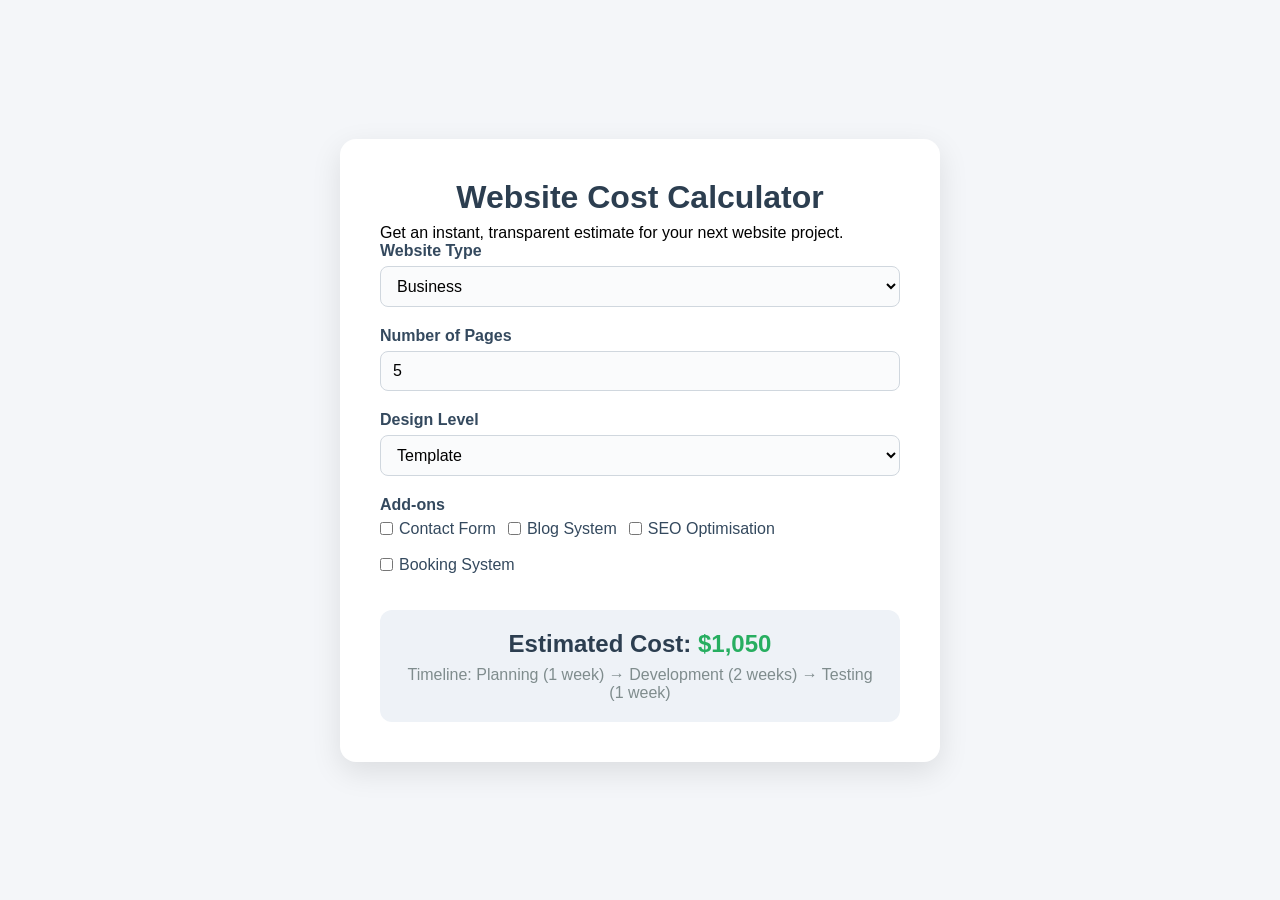
<file: index.html>
<!DOCTYPE html>
<html lang="en">
<head>

    <meta name="google-site-verification" content="mMFEsFQXJNGV8oG6HHheCiTk0SzY0BUaDwVrU3eU-F0" />
    <meta charset="UTF-8">
    <meta name="viewport" content="width=device-width, initial-scale=1.0">
    <title>Website Cost Calculator</title>
    <link rel="stylesheet" href="style.css">
</head>
<body>
    <div class="container">
        <h1>Website Cost Calculator</h1>
        <p>Get an instant, transparent estimate for your next website project.</p>

        <form id="calculatorForm">
            <div class="form-group">
                <label for="websiteType">Website Type</label>
                <select id="websiteType">
                    <option value="business">Business</option>
                    <option value="ecommerce">eCommerce</option>
                    <option value="portfolio">Portfolio</option>
                    <option value="blog">Blog</option>
                </select>
            </div>

            <div class="form-group">
                <label for="pages">Number of Pages</label>
                <input type="number" id="pages" value="5" min="1" max="50">
            </div>

            <div class="form-group">
                <label for="designLevel">Design Level</label>
                <select id="designLevel">
                    <option value="template">Template</option>
                    <option value="premium">Premium Template</option>
                    <option value="custom">Fully Custom</option>
                </select>
            </div>

            <div class="form-group">
                <label>Add‑ons</label>
                <div class="addons">
                    <label><input type="checkbox" value="contact"> Contact Form</label>
                    <label><input type="checkbox" value="blog"> Blog System</label>
                    <label><input type="checkbox" value="seo"> SEO Optimisation</label>
                    <label><input type="checkbox" value="booking"> Booking System</label>
                </div>
            </div>

            <div class="result">
                <h2>Estimated Cost: <span id="totalCost">$0</span></h2>
                <p>Timeline: <span id="timeline">Planning → Development → Testing</span></p>
            </div>
        </form>
    </div>
    <script src="script.js"></script>
</body>
</html>
</file>
<file: style.css>
* {
    box-sizing: border-box;
    margin: 0;
    padding: 0;
}

body {
    background: #f4f6f9;
    font-family: 'Segoe UI', Tahoma, Geneva, Verdana, sans-serif;
    display: flex;
    justify-content: center;
    align-items: center;
    min-height: 100vh;
    padding: 20px;
}

.container {
    background: #fff;
    max-width: 600px;
    width: 100%;
    padding: 40px;
    border-radius: 16px;
    box-shadow: 0 10px 30px rgba(0,0,0,0.1);
}

h1 {
    text-align: center;
    color: #2c3e50;
    margin-bottom: 8px;
}

p.subtitle {
    text-align: center;
    color: #7f8c8d;
    margin-bottom: 30px;
}

.form-group {
    margin-bottom: 20px;
}

.form-group label {
    display: block;
    font-weight: 600;
    margin-bottom: 6px;
    color: #34495e;
}

.form-group select,
.form-group input[type="number"] {
    width: 100%;
    padding: 10px 12px;
    border: 1px solid #d0d7de;
    border-radius: 8px;
    font-size: 1rem;
    background: #fafbfc;
}

.addons {
    display: flex;
    flex-wrap: wrap;
    gap: 12px;
    margin-top: 6px;
}

.addons label {
    font-weight: normal;
    display: flex;
    align-items: center;
    gap: 6px;
    cursor: pointer;
}

.result {
    margin-top: 30px;
    padding: 20px;
    background: #eef2f7;
    border-radius: 12px;
    text-align: center;
}

.result h2 {
    color: #2c3e50;
}

.result h2 span {
    color: #27ae60;
    font-weight: 800;
}

.result p {
    color: #7f8c8d;
    margin-top: 8px;
}
</file>
